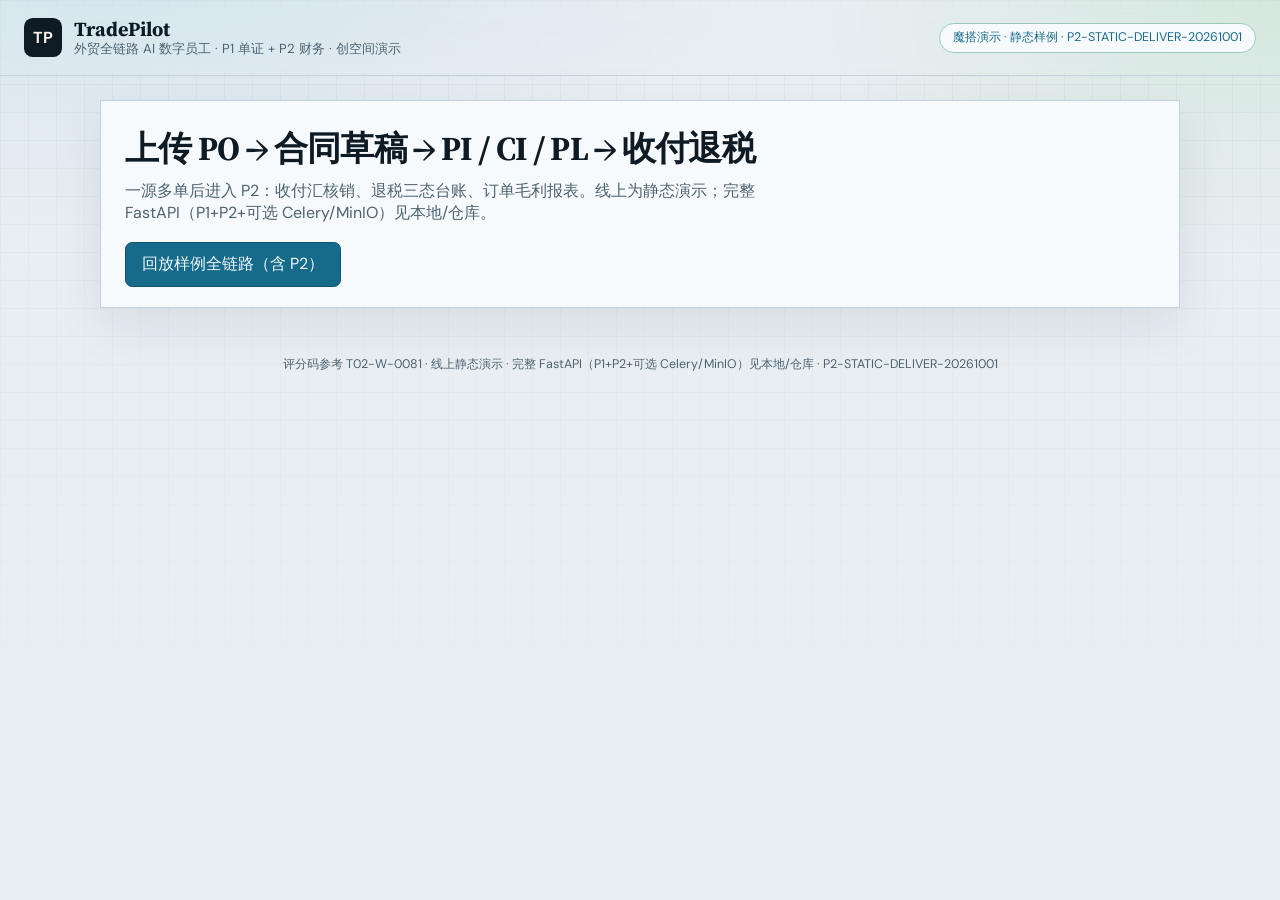
<file: deploy-studio/index.html>
<!DOCTYPE html>
<html lang="zh-CN">
<head>
  <meta charset="UTF-8" />
  <meta name="viewport" content="width=device-width, initial-scale=1" />
  <title>TradePilot · P1+P2 Demo</title>
  <meta name="tp-build" content="P2-STATIC-DELIVER-20261001" />
  <link rel="preconnect" href="https://fonts.googleapis.com" />
  <link rel="preconnect" href="https://fonts.gstatic.com" crossorigin />
  <link href="https://fonts.googleapis.com/css2?family=DM+Sans:ital,opsz,wght@0,9..40,400;0,9..40,600;0,9..40,700;1,9..40,400&family=Source+Serif+4:opsz,wght@8..60,600;8..60,700&display=swap" rel="stylesheet" />
  <style>
:root {
  --ink: #0e1a24;
  --muted: #4d6270;
  --paper: #e8eef2;
  --panel: rgba(248, 251, 253, 0.94);
  --line: #c5d2db;
  --accent: #176b8a;
  --accent-2: #2a8f6e;
  --danger: #9b1c1c;
  --ok: #176b8a;
  --shadow: 0 18px 50px rgba(14, 26, 36, 0.08);
  --font: "DM Sans", "Segoe UI", sans-serif;
  --display: "Source Serif 4", Georgia, serif;
}

* { box-sizing: border-box; }
html, body { margin: 0; min-height: 100%; }
body {
  font-family: var(--font);
  color: var(--ink);
  background:
    radial-gradient(1200px 600px at 8% -12%, #cfe3ec 0%, transparent 55%),
    radial-gradient(900px 500px at 100% 0%, #d5e8df 0%, transparent 50%),
    var(--paper);
}

.bg-grid {
  position: fixed;
  inset: 0;
  background-image:
    linear-gradient(rgba(18,32,44,0.04) 1px, transparent 1px),
    linear-gradient(90deg, rgba(18,32,44,0.04) 1px, transparent 1px);
  background-size: 28px 28px;
  mask-image: linear-gradient(180deg, #000 0%, transparent 85%);
  pointer-events: none;
  z-index: 0;
}

.top, main, footer { position: relative; z-index: 1; }
.top {
  display: flex;
  justify-content: space-between;
  align-items: center;
  padding: 1.1rem 1.5rem;
  border-bottom: 1px solid var(--line);
  backdrop-filter: blur(8px);
}
.brand { display: flex; gap: 0.75rem; align-items: center; }
.mark {
  width: 2.4rem; height: 2.4rem; border-radius: 0.55rem;
  display: grid; place-items: center;
  background: var(--ink); color: #f7f2e8;
  font-weight: 700; letter-spacing: 0.02em;
}
.name { font-family: var(--display); font-weight: 700; font-size: 1.25rem; line-height: 1.1; }
.tag { color: var(--muted); font-size: 0.82rem; }

.pill {
  border: 1px solid var(--line);
  border-radius: 999px;
  padding: 0.35rem 0.8rem;
  font-size: 0.78rem;
  background: var(--panel);
}
.pill.ok { border-color: #9bcbb8; color: var(--ok); }
.pill.warn { border-color: #e2b48a; color: var(--accent-2); }
.pill.muted { color: var(--muted); }

main { max-width: 1120px; margin: 0 auto; padding: 1.5rem 1.25rem 3rem; }

.hero-panel {
  padding: 1.5rem 1.5rem 1.25rem;
  border: 1px solid var(--line);
  background: var(--panel);
  box-shadow: var(--shadow);
  animation: rise 0.55s ease both;
}
.hero-panel h1 {
  font-family: var(--display);
  font-size: clamp(1.5rem, 3vw, 2.1rem);
  margin: 0 0 0.5rem;
  letter-spacing: -0.02em;
}
.lede { margin: 0 0 1.1rem; color: var(--muted); max-width: 42rem; }
.actions { display: flex; flex-wrap: wrap; gap: 0.65rem; }
button, .file-btn {
  font: inherit; cursor: pointer; border-radius: 0.45rem;
  border: 1px solid transparent; padding: 0.65rem 1rem;
}
.primary {
  background: var(--accent); color: #f3faff; border-color: #0f5570;
  transition: transform 0.15s ease, box-shadow 0.15s ease;
}
.primary:hover { transform: translateY(-1px); box-shadow: 0 8px 20px rgba(23,107,138,0.28); }
.primary:disabled { opacity: 0.6; cursor: wait; transform: none; box-shadow: none; }
.secondary {
  background: transparent; border-color: var(--line); color: var(--ink);
}

.status {
  margin-top: 1rem; padding: 0.85rem 1rem;
  border-left: 3px solid var(--accent);
  background: rgba(23,107,138,0.07);
}
.status.err { border-color: var(--danger); background: rgba(155,28,28,0.06); }
.hidden { display: none !important; }

.results {
  margin-top: 1.25rem;
  display: grid;
  grid-template-columns: 240px 1fr;
  gap: 1rem;
  animation: rise 0.45s ease both;
}
.rail, .panels article {
  border: 1px solid var(--line);
  background: var(--panel);
  padding: 1rem;
}
.rail h2, .panels h3 {
  margin: 0 0 0.75rem;
  font-family: var(--display);
  font-size: 1.05rem;
}
.steps { margin: 0; padding-left: 1.1rem; color: var(--muted); }
.steps li { margin: 0.35rem 0; }
.steps li.done { color: var(--ok); font-weight: 600; }
.steps li.fail { color: var(--danger); font-weight: 600; }
.consistency {
  margin-top: 1rem; padding: 0.7rem;
  border-radius: 0.35rem; font-size: 0.9rem;
}
.consistency.pass { background: rgba(23,107,138,0.1); color: var(--ok); }
.consistency.fail { background: rgba(155,28,28,0.1); color: var(--danger); }

.panels { display: grid; gap: 0.85rem; }
pre {
  margin: 0; white-space: pre-wrap; word-break: break-word;
  font-size: 0.82rem; line-height: 1.45; color: #243442;
  max-height: 280px; overflow: auto;
}
.docs { display: grid; gap: 0.5rem; }
.doc-row {
  display: flex; justify-content: space-between; gap: 0.75rem; align-items: baseline;
  padding: 0.55rem 0.65rem; border: 1px dashed var(--line);
  flex-wrap: wrap;
}
.doc-row code { font-size: 0.78rem; color: var(--muted); }
.file-link {
  color: var(--accent);
  font-weight: 600;
  text-decoration: none;
  border-bottom: 1px solid rgba(23, 107, 138, 0.35);
  margin-right: 0.35rem;
}
.file-link:hover { border-bottom-color: var(--accent); }

.p2-section {
  margin-top: 1.5rem;
  animation: rise 0.5s ease both;
}
.p2-head {
  display: flex;
  justify-content: space-between;
  align-items: flex-start;
  gap: 1rem;
  flex-wrap: wrap;
  margin-bottom: 0.85rem;
}
.p2-head h2 {
  margin: 0;
  font-family: var(--display);
  font-size: 1.35rem;
}
.lede.tight { margin: 0.35rem 0 0; font-size: 0.9rem; }
.p2-grid {
  display: grid;
  grid-template-columns: 1fr 1fr;
  gap: 0.85rem;
}
.p2-card {
  border: 1px solid var(--line);
  background: var(--panel);
  padding: 1rem 1.1rem 1.15rem;
}
.p2-card.wide { grid-column: 1 / -1; }
.p2-card h3 {
  margin: 0 0 0.65rem;
  font-family: var(--display);
  font-size: 1.05rem;
}
.metric-row {
  display: flex;
  flex-wrap: wrap;
  gap: 0.65rem;
  margin-bottom: 0.75rem;
}
.metric {
  min-width: 6.5rem;
  padding: 0.55rem 0.7rem;
  background: rgba(23, 107, 138, 0.06);
  border: 1px solid rgba(197, 210, 219, 0.8);
}
.metric span {
  display: block;
  font-size: 0.72rem;
  color: var(--muted);
  margin-bottom: 0.2rem;
}
.metric strong { font-size: 0.95rem; }
.table-wrap { overflow-x: auto; margin-bottom: 0.65rem; }
table.mini {
  width: 100%;
  border-collapse: collapse;
  font-size: 0.82rem;
}
table.mini th, table.mini td {
  text-align: left;
  padding: 0.4rem 0.45rem;
  border-bottom: 1px solid var(--line);
}
table.mini tr.hilite td { background: rgba(42, 143, 110, 0.08); }
.hint { color: var(--muted); font-size: 0.8rem; margin: 0.35rem 0; }
.inline-form {
  display: flex;
  flex-wrap: wrap;
  gap: 0.55rem;
  align-items: flex-end;
  margin-top: 0.35rem;
}
.inline-form label {
  display: flex;
  flex-direction: column;
  gap: 0.25rem;
  font-size: 0.78rem;
  color: var(--muted);
}
.inline-form input, .inline-form select {
  font: inherit;
  padding: 0.45rem 0.55rem;
  border: 1px solid var(--line);
  border-radius: 0.35rem;
  min-width: 7rem;
  color: var(--ink);
  background: #fff;
}
.badge {
  display: inline-block;
  padding: 0.15rem 0.45rem;
  font-size: 0.78rem;
  border: 1px solid var(--line);
  border-radius: 0.25rem;
}
.badge.ok { color: var(--accent-2); border-color: #9bcbb8; }
.badge.warn { color: #a15c12; border-color: #e2b48a; }
.badge.muted { color: var(--muted); }
.badge.pending { color: var(--muted); }
.badge.submitted { color: var(--accent); border-color: #9bbfd0; }
.badge.received { color: var(--accent-2); border-color: #9bcbb8; }
.linkish {
  background: none;
  border: none;
  color: var(--accent);
  padding: 0;
  font: inherit;
  cursor: pointer;
  text-decoration: underline;
  text-underline-offset: 2px;
}
.actions.wrap { flex-wrap: wrap; }

footer {
  text-align: center; color: var(--muted); font-size: 0.78rem;
  padding: 0 1rem 2rem;
}

@keyframes rise {
  from { opacity: 0; transform: translateY(8px); }
  to { opacity: 1; transform: none; }
}

@media (max-width: 860px) {
  .results { grid-template-columns: 1fr; }
  .p2-grid { grid-template-columns: 1fr; }
}
  </style>
</head>
<body>
  <div class="bg-grid" aria-hidden="true"></div>
  <header class="top">
    <div class="brand">
      <span class="mark">TP</span>
      <div>
        <div class="name">TradePilot</div>
        <div class="tag">外贸全链路 AI 数字员工 · P1 单证 + P2 财务 · 创空间演示</div>
      </div>
    </div>
    <div id="health" class="pill ok">魔搭演示 · 静态样例 · P2-STATIC-DELIVER-20261001</div>
  </header>
  <main>
    <section class="hero-panel">
      <h1>上传 PO → 合同草稿 → PI / CI / PL → 收付退税</h1>
      <p class="lede">一源多单后进入 P2：收付汇核销、退税三态台账、订单毛利报表。线上为静态演示；完整 FastAPI（P1+P2+可选 Celery/MinIO）见本地/仓库。</p>
      <div class="actions">
        <button type="button" id="btn-sample" class="primary">回放样例全链路（含 P2）</button>
      </div>
    </section>
    <section id="status" class="status hidden" aria-live="polite"></section>
    <section id="results" class="results hidden">
      <div class="rail">
        <h2>流水线</h2>
        <ol id="steps" class="steps"></ol>
        <div id="consistency" class="consistency"></div>
      </div>
      <div class="panels">
        <article><h3>抽取字段</h3><pre id="extract"></pre></article>
        <article><h3>合同草稿预览</h3><pre id="contract"></pre></article>
        <article><h3>交付物</h3><div id="docs" class="docs"></div></article>
        <article><h3>审计链（最近）</h3><pre id="audit"></pre></article>
      </div>
    </section>

    <section id="p2" class="p2-section hidden">
      <div class="p2-head">
        <div>
          <h2>P2 财务台账</h2>
          <p class="lede tight">订单 <code id="p2-order-no">—</code> · 收付汇核销 / 退税三态 / 毛利（静态演示）</p>
        </div>
        <div class="actions">
          <button type="button" id="btn-finance-seed" class="secondary">写入演示收付+退税</button>
          <button type="button" id="btn-finance-refresh" class="secondary">刷新</button>
        </div>
      </div>
      <div class="p2-grid">
        <article class="p2-card">
          <h3>收付汇核销</h3>
          <div id="p2-settlement" class="metric-row"></div>
          <div id="p2-payments" class="table-wrap"></div>
          <form id="pay-form" class="inline-form">
            <label>收款金额
              <input type="number" id="pay-amount" step="0.01" min="0.01" placeholder="尾款等" required />
            </label>
            <label>方向
              <select id="pay-direction">
                <option value="in">收入 (in)</option>
                <option value="out">支出 (out)</option>
              </select>
            </label>
            <button type="submit" class="primary">登记收付</button>
          </form>
        </article>
        <article class="p2-card">
          <h3>退税三态台账</h3>
          <p class="hint">待申报 → 已申报 → 已退税</p>
          <div id="p2-rebates" class="table-wrap"></div>
          <div class="actions wrap">
            <button type="button" id="btn-rebate-create" class="secondary">新建待申报</button>
          </div>
        </article>
        <article class="p2-card wide">
          <h3>订单毛利报表</h3>
          <div id="p2-margin" class="metric-row"></div>
          <div id="p2-margin-table" class="table-wrap"></div>
          <p class="hint">成本按演示比例（收入 × 72%）估算；退税按 HS 退税率。创空间无后端，操作为本地状态演示。</p>
        </article>
      </div>
    </section>
  </main>
  <footer><span>评分码参考 T02-W-0081 · 线上静态演示 · 完整 FastAPI（P1+P2+可选 Celery/MinIO）见本地/仓库 · P2-STATIC-DELIVER-20261001</span></footer>
  <script>window.__SAMPLE__ = {
  "ok": true,
  "order_id": 1,
  "order_no": "SO-20260930-225252",
  "llm_mode": "api",
  "extraction": {
    "extractor": "llm:Qwen/Qwen3.5-35B-A3B",
    "fields": {
      "buyer": "ABC Trading FZE",
      "po_no": "PO-2026-0913",
      "qty": 5000,
      "unit_price": 3.2,
      "total_amount": 16000,
      "trade_term": "CIF",
      "destination": "Jebel Ali"
    },
    "confidence": {
      "po_no": "high",
      "total_amount": "high"
    }
  },
  "contract": {
    "preview": "# 购销合同 / SALES CONTRACT\n\n**合同编号 Contract No.**：SC-20260930-225252  \n**关联 PO**：PO-2026-0913  \n**日期 Date**：自动生成草稿\n\n---\n\n## 一、买卖双方 / Parties\n\n| 角色 Role | 名称 Name |\n| :--- | :--- |\n| 买方 Buyer | ABC Trading FZE |\n| 卖方 Seller | 杭州余杭光电有限公司 / Hangzhou Yuhang Optoelectronics Co., Ltd. |\n\n## 二、标的物 / Subject Matter\n\n| 品名 Description | 数量 Qty | 单位 Unit | 单价 Unit Price | 金额 Amount |\n| :--- | :--- | :--- | :--- | :--- |\n| LED Panel Light | 5000 | PCS | USD 3.20 | USD 16000.00 |\n\n**合计 Total**：USD 16000.00\n\n## 三、贸易术语与目的地 / Trade Term & Destination\n\nCIF Jebel Ali\n\n## 四、付款方式 / Payment Terms\n\n30% T/T in advance, 70% against B/L copy\n\n## 五、唛头 / Shipping Mark\n\nPO-2026-0913 / Jebel Ali / MADE IN CHINA\n\n## 六、违约责任 / Liability for Breach\n\n任何一方违约应赔偿对方直接损失；争议提交有管辖权法院或约定仲裁机构。\nAny party breaching this contract shall compensate the other for direct losses; disputes shall be submitted to a competent court or agreed arbitration institution.\n\n## 七、风险提示（系统自动） / System Risk Warning\n\n- ⚠ 预付比例 30% ≥ 风险阈值 30%，建议人工复核资金风险。\n\n---\n\n> 本文件由 TradePilot 合同数字员工生成（AI 草稿，需人工确认后生效）。  \n> 数据源：购销合同唯一数据源（一源多单）。",
    "pdf_path": null
  },
  "generated_docs": [
    {
      "doc_type": "pi",
      "path": "data\\outputs\\SO-20260930-225252\\pi.md",
      "preview": "# PROFORMA INVOICE（形式发票）\n\n**PI No.**：PI-SO-20260930-225252  \n**PO No.**：PO-2026-0913  \n**Buyer**：ABC Trading FZE  \n**Seller**：Hangzhou Yuhang Optoelectronics Co., Ltd.\n\n| Description | Qty | Unit Price | Amount |\n|-------------|-----|------------|--------|\n| LED Panel Light | 5000 PCS | USD 3.20 | USD 16000.00 |\n\n**Trade Term**：CIF Jebel Ali  \n**Total Amount**：USD 16000.00  \n**Payment**：30% T/T in advance, 70% against B/L copy\n\n**Beneficiary Bank**：Bank of China Hangzhou Branch  \n**Account Name**：Hangzhou Yuhang Optoelectronics Co., Ltd.  \n**Account No.**：123456789012  \n**SWIFT**：BKCHCNBJ910\n\n> Derived from Sales Contract single source. Do not edit amounts independently.",
      "pdf_path": null
    },
    {
      "doc_type": "ci",
      "path": "data\\outputs\\SO-20260930-225252\\ci.md",
      "preview": "# COMMERCIAL INVOICE（商业发票）\n\n**CI No.**：CI-SO-20260930-225252  \n**PO No.**：PO-2026-0913  \n**Buyer**：ABC Trading FZE  \n**Seller**：Hangzhou Yuhang Optoelectronics Co., Ltd.\n\n| Description | HS Code | Qty | Unit Price | Amount |\n|-------------|---------|-----|------------|--------|\n| LED Panel Light | 9405110000 | 5000 PCS | USD 3.20 | USD 16000.00 |\n\n**Packages**：100 CTNS  \n**Gross Weight**：1250.00 KGS  \n**Net Weight**：1100.00 KGS  \n**Trade Term**：CIF Jebel Ali  \n**Total Amount**：USD 16000.00\n\n> Amount = Unit Price × Qty (enforced). Source: confirmed contract/order.",
      "pdf_path": null
    },
    {
      "doc_type": "pl",
      "path": "data\\outputs\\SO-20260930-225252\\pl.md",
      "preview": "# PACKING LIST（装箱单）\n\n**PL No.**：PL-SO-20260930-225252  \n**PO No.**：PO-2026-0913  \n**Buyer**：ABC Trading FZE\n\n| Description | Qty | Packages | G.W.(KGS) | N.W.(KGS) | Meas.(CBM) |\n|-------------|-----|----------|-----------|-----------|------------|\n| LED Panel Light | 5000 PCS | 100 CTNS | 1250.00 | 1100.00 | 8.000 |\n\n**Total Packages**：100 CTNS  \n**Total Qty**：5000 （须等于 PO 数量）  \n**Shipping Mark**：PO-2026-0913 / Jebel Ali / MADE IN CHINA\n\n> Derived from Sales Contract single source.",
      "pdf_path": null
    },
    {
      "doc_type": "customs_elements",
      "path": "data\\outputs\\SO-20260930-225252\\customs.md",
      "preview": "# 报关要素预填表（简化）\n\n**关联订单**：SO-20260930-225252 / PO PO-2026-0913\n\n| 项目 | 内容 |\n|------|------|\n| 品名（中文参考） | LED 平板灯 / LED Panel Light |\n| HS 编码 | 9405110000 |\n| 申报要素 | 品牌;型号;功率;尺寸 |\n| 数量及单位 | 5000 PCS |\n| 成交方式 | CIF |\n| 总价 | USD 16000.00 |\n| 件数 | 100 CTNS |\n| 毛重/净重 | 1250.00 / 1100.00 KGS |\n\n> P1 预填；正式报关需关务复核。三单匹配预检依赖 PI/CI/PL 一致性校验结果。",
      "pdf_path": null
    }
  ],
  "consistency": {
    "passed": true,
    "summary": "一致性校验通过"
  },
  "audit_tail": [
    {
      "action": "export_pdf"
    }
  ],
  "read_meta": {
    "source_kind": "text"
  }
};</script>
  <script>
const $ = (id) => document.getElementById(id);
const REVENUE = 16000;
const COST_RATE = 0.72;
const REBATE_RATE = 0.13;
const STATUS_LABEL = {
  unmatched: "未核销",
  partial: "部分核销",
  matched: "已核销",
  pending: "待申报",
  submitted: "已申报",
  received: "已退税",
};

let currentOrderId = null;
let paySeq = 1;
let rebateSeq = 1;
let financeState = emptyFinance();

function emptyFinance() {
  return {
    expected: REVENUE,
    currency: "USD",
    payments: [],
    rebates: [],
  };
}

function money(cur, n) {
  const v = Number(n || 0);
  return `${cur || "USD"} ${v.toLocaleString(undefined, {
    minimumFractionDigits: 2,
    maximumFractionDigits: 2,
  })}`;
}

function showStatus(msg, err = false) {
  const el = $("status");
  el.classList.remove("hidden");
  el.classList.toggle("err", err);
  el.textContent = msg;
}

function settlementOf() {
  const received = financeState.payments
    .filter((p) => p.direction === "in")
    .reduce((s, p) => s + Number(p.amount || 0), 0);
  const expected = financeState.expected;
  const remaining = Math.max(0, expected - received);
  let status = "unmatched";
  if (received <= 0) status = "unmatched";
  else if (remaining <= 0.009) status = "matched";
  else status = "partial";
  return {
    expected_amount: expected,
    received_amount: received,
    remaining_amount: remaining,
    currency: financeState.currency,
    status,
    status_label: STATUS_LABEL[status],
  };
}

function marginOf() {
  const revenue = REVENUE;
  const cost = +(revenue * COST_RATE).toFixed(2);
  const gross = +(revenue - cost).toFixed(2);
  const rebate = +(revenue * REBATE_RATE).toFixed(2);
  return {
    currency: "USD",
    revenue,
    cost,
    gross_profit: gross,
    margin_pct: +((gross / revenue) * 100).toFixed(1),
    rebate_estimate: rebate,
  };
}

function settlementBadge(status) {
  const map = {
    matched: "badge ok",
    partial: "badge warn",
    unmatched: "badge muted",
  };
  return map[status] || "badge muted";
}

function renderFinance() {
  const s = settlementOf();
  const cur = s.currency;
  $("p2-settlement").innerHTML = `
    <div class="metric"><span>应收</span><strong>${money(cur, s.expected_amount)}</strong></div>
    <div class="metric"><span>已收</span><strong>${money(cur, s.received_amount)}</strong></div>
    <div class="metric"><span>待核销</span><strong>${money(cur, s.remaining_amount)}</strong></div>
    <div class="metric"><span>状态</span><strong class="${settlementBadge(s.status)}">${s.status_label}</strong></div>
  `;

  const pays = financeState.payments;
  $("p2-payments").innerHTML = pays.length
    ? `<table class="mini"><thead><tr><th>方向</th><th>金额</th><th>日期</th><th>匹配</th></tr></thead><tbody>
      ${pays
        .map(
          (p) => `<tr>
            <td>${p.direction === "in" ? "收入" : "支出"}</td>
            <td>${money(p.currency, p.amount)}</td>
            <td>${p.value_date || "—"}</td>
            <td>${p.matched ? "是" : "—"}</td>
          </tr>`
        )
        .join("")}
      </tbody></table>`
    : `<p class="hint">暂无收付记录。可点「写入演示收付+退税」或下方登记。</p>`;

  const rebates = financeState.rebates;
  $("p2-rebates").innerHTML = rebates.length
    ? `<table class="mini"><thead><tr><th>状态</th><th>申报金额</th><th>备注</th><th>操作</th></tr></thead><tbody>
      ${rebates
        .map((r) => {
          const st = r.status || "pending";
          const next =
            st === "pending"
              ? { status: "submitted", label: "提交申报" }
              : st === "submitted"
                ? { status: "received", label: "确认退税" }
                : null;
          const btn = next
            ? `<button type="button" class="linkish" data-rebate-id="${r.id}" data-next="${next.status}">${next.label}</button>`
            : `<span class="hint">已完成</span>`;
          return `<tr>
            <td><span class="badge ${st}">${STATUS_LABEL[st] || st}</span></td>
            <td>${money(cur, r.claim_amount)}</td>
            <td>${r.notes || "—"}</td>
            <td>${btn}</td>
          </tr>`;
        })
        .join("")}
      </tbody></table>`
    : `<p class="hint">暂无退税台账。</p>`;

  $("p2-rebates").querySelectorAll("[data-rebate-id]").forEach((btn) => {
    btn.addEventListener("click", () => {
      const id = Number(btn.getAttribute("data-rebate-id"));
      const status = btn.getAttribute("data-next");
      const row = financeState.rebates.find((x) => x.id === id);
      if (row) {
        row.status = status;
        row.status_label = STATUS_LABEL[status];
        showStatus(`退税已更新 · ${STATUS_LABEL[status]}`);
        renderFinance();
      }
    });
  });

  const m = marginOf();
  $("p2-margin").innerHTML = `
    <div class="metric"><span>收入</span><strong>${money(m.currency, m.revenue)}</strong></div>
    <div class="metric"><span>成本(演示)</span><strong>${money(m.currency, m.cost)}</strong></div>
    <div class="metric"><span>毛利</span><strong>${money(m.currency, m.gross_profit)}</strong></div>
    <div class="metric"><span>毛利率</span><strong>${m.margin_pct.toFixed(1)}%</strong></div>
    <div class="metric"><span>退税估算</span><strong>${money(m.currency, m.rebate_estimate)}</strong></div>
  `;

  $("p2-margin-table").innerHTML = `<table class="mini"><thead><tr>
      <th>订单</th><th>收入</th><th>成本</th><th>毛利</th><th>毛利率</th><th>核销</th>
    </tr></thead><tbody>
    <tr class="hilite">
      <td>${$("p2-order-no").textContent}</td>
      <td>${money(m.currency, m.revenue)}</td>
      <td>${money(m.currency, m.cost)}</td>
      <td>${money(m.currency, m.gross_profit)}</td>
      <td>${m.margin_pct.toFixed(1)}%</td>
      <td>${s.status_label}</td>
    </tr>
    </tbody></table>
    <p class="hint">合计毛利 ${money("USD", m.gross_profit)} · 1 单 · 静态演示</p>`;
}

function renderResult(data) {
  $("results").classList.remove("hidden");
  const steps = [
    ["上传 / 入库", true],
    ["解析抽取", !!data.extraction],
    ["合同草稿", !!data.contract],
    ["PI / CI / PL", (data.generated_docs || []).length >= 3],
    ["一致性校验", !!data.consistency],
    ["P2 财务", !!data.order_id],
  ];
  const passed = data.consistency && data.consistency.passed;
  $("steps").innerHTML = steps
    .map(([label, ok], i) => {
      const cls =
        i === 4 ? (passed ? "done" : "fail") : i === 5 ? (ok ? "done" : "") : ok ? "done" : "";
      return `<li class="${cls}">${label}</li>`;
    })
    .join("");
  const c = $("consistency");
  c.className = "consistency " + (passed ? "pass" : "fail");
  c.textContent = data.consistency ? data.consistency.summary : "无校验结果";
  $("extract").textContent = JSON.stringify(
    {
      extractor: data.extraction?.extractor,
      fields: data.extraction?.fields,
      confidence: data.extraction?.confidence,
    },
    null,
    2
  );
  $("contract").textContent = data.contract?.preview || "";
  $("docs").innerHTML = (data.generated_docs || [])
    .map(
      (d) =>
        `<div class="doc-row"><strong>${d.doc_type.toUpperCase()}</strong>
        <span class="file-link">本地完整版可下载 PDF</span>
        <code>${d.path || ""}</code></div>
        <pre>${(d.preview || "").slice(0, 800)}</pre>`
    )
    .join("");
  $("audit").textContent = JSON.stringify(data.audit_tail || [], null, 2);

  if (data.order_id) {
    currentOrderId = data.order_id;
    financeState = emptyFinance();
    paySeq = 1;
    rebateSeq = 1;
    $("p2").classList.remove("hidden");
    $("p2-order-no").textContent = data.order_no || `#${data.order_id}`;
    renderFinance();
  }
}

function seedFinance() {
  if (!currentOrderId) {
    showStatus("请先回放样例全链路", true);
    return;
  }
  financeState.payments = [
    {
      id: paySeq++,
      direction: "in",
      amount: 4800,
      currency: "USD",
      value_date: "2026-09-20",
      matched: true,
    },
  ];
  financeState.rebates = [
    {
      id: rebateSeq++,
      status: "pending",
      status_label: STATUS_LABEL.pending,
      claim_amount: +(REVENUE * REBATE_RATE).toFixed(2),
      notes: "HS 9405110000 演示退税",
    },
  ];
  const s = settlementOf();
  showStatus(`演示财务已写入 · 核销 ${s.status_label} · 退税 待申报`);
  renderFinance();
}

function createRebate() {
  if (!currentOrderId) return;
  financeState.rebates.push({
    id: rebateSeq++,
    status: "pending",
    status_label: STATUS_LABEL.pending,
    claim_amount: +(REVENUE * REBATE_RATE).toFixed(2),
    notes: "手工新建",
  });
  showStatus("已新建待申报退税");
  renderFinance();
}

function submitPayment(e) {
  e.preventDefault();
  if (!currentOrderId) {
    showStatus("请先回放样例全链路", true);
    return;
  }
  const amount = Number($("pay-amount").value);
  const direction = $("pay-direction").value;
  if (!(amount > 0)) {
    showStatus("请输入有效金额", true);
    return;
  }
  financeState.payments.push({
    id: paySeq++,
    direction,
    amount,
    currency: "USD",
    value_date: new Date().toISOString().slice(0, 10),
    matched: direction === "in",
  });
  $("pay-amount").value = "";
  const s = settlementOf();
  showStatus(`收付已登记 · ${s.status_label}`);
  renderFinance();
}

async function runSample() {
  $("btn-sample").disabled = true;
  showStatus("正在加载魔搭样例回放…");
  try {
    const j = window.__SAMPLE__;
    showStatus(
      `回放完成 · 订单 ${j.order_no} · 抽取=${(j.extraction && j.extraction.extractor) || ""} · P2 就绪`
    );
    renderResult(j);
  } catch (e) {
    showStatus(String(e.message || e), true);
  } finally {
    $("btn-sample").disabled = false;
  }
}

$("btn-sample").addEventListener("click", runSample);
$("btn-finance-seed").addEventListener("click", seedFinance);
$("btn-finance-refresh").addEventListener("click", () => {
  if (currentOrderId) {
    renderFinance();
    showStatus("已刷新财务台账");
  }
});
$("btn-rebate-create").addEventListener("click", createRebate);
$("pay-form").addEventListener("submit", submitPayment);
  </script>
</body>
</html>
</file>
